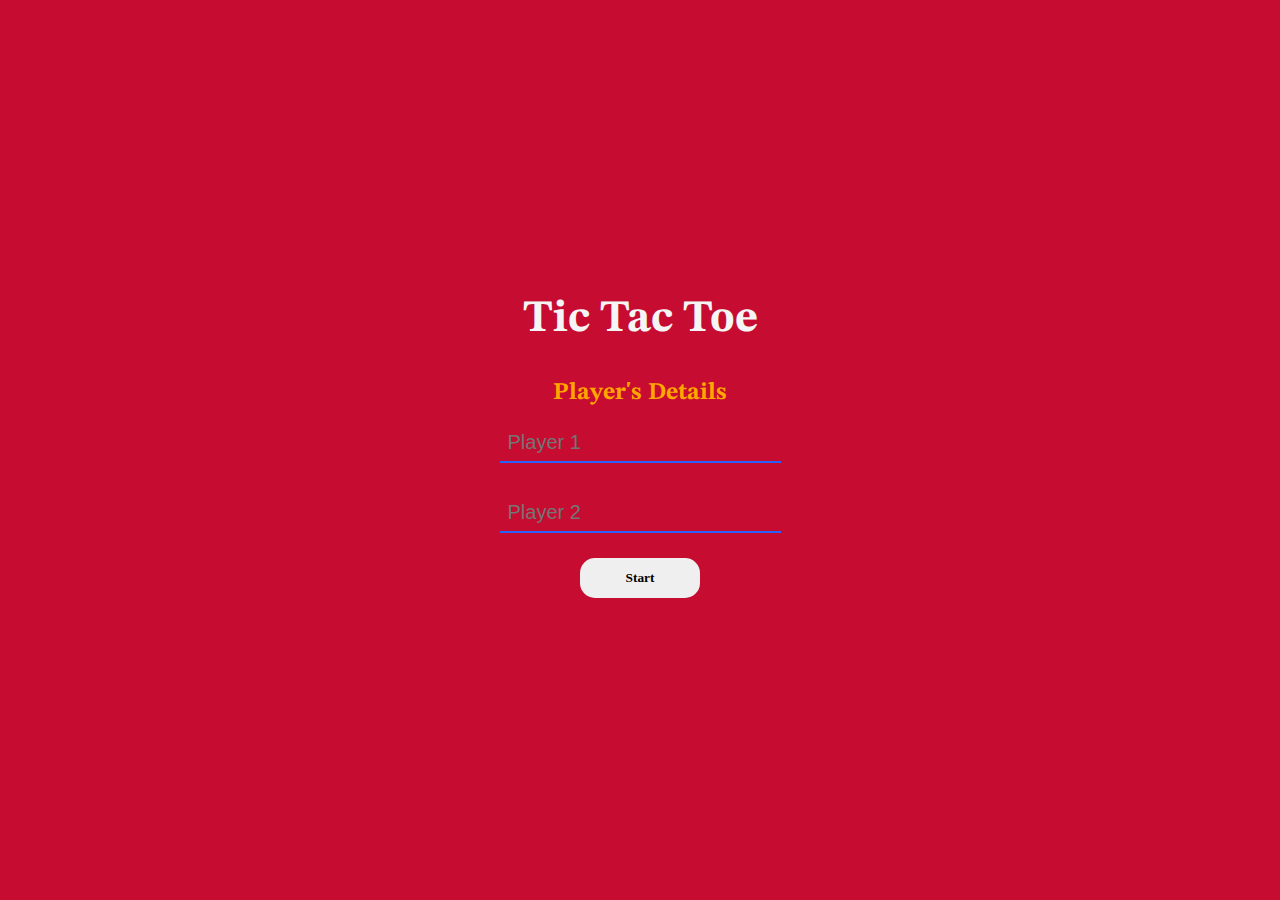
<file: index.html>
<!DOCTYPE html>
<html lang="en">

<head>
    <meta charset="UTF-8">
    <meta http-equiv="X-UA-Compatible" content="IE=edge">
    <meta name="viewport" content="width=device-width, initial-scale=1.0">
    <title>Document</title>
    <link rel="stylesheet" href="style.css">
    <!-- Fonts -->
    <link rel="preconnect" href="https://fonts.googleapis.com">
    <link rel="preconnect" href="https://fonts.gstatic.com" crossorigin>
    <link href="https://fonts.googleapis.com/css2?family=STIX+Two+Text&display=swap" rel="stylesheet">
</head>

<body>

    <section class="main">
        <section class="main-hd">
            <h2>Tic Tac Toe</h2>
        </section>

        <section>

            <div id="form" class="user-form">
                <h3>Player's Details</h3>
                <input type="text" placeholder="Player 1  " id="player1">
                <p></p>
                <input type="text" placeholder="Player 2 " id="player2">
                <button onclick="start()">Start</button>
            </div>

            <section class="gameBox hide">
                <div class="userBtn">
                    <button id="xUserBtn">Player 1 <p></p> X users</button>
                    <button id="oUserBtn">Player 2 <p></p> O users</button>
                </div>

                <div class="allBoxes">
                    <table>
                        <tr>
                            <td class="one "></td>
                            <td class="two "></td>
                            <td class="three "></td>
                        </tr>
                        <tr>
                            <td class="four "></td>
                            <td class="five "></td>
                            <td class="six "></td>
                        </tr>
                        <tr>
                            <td class="seven "></td>
                            <td class="eight "></td>
                            <td class="nine "></td>
                        </tr>
                    </table>
                </div>
            </section>

        </section>

        <section>
            <div class="resultBox hide">
                <div id="winnerName" class="winnerName">
                    <h2 id="winnerSymbol"></h2>
                </div>

                <div id="win" class="win">
                    <h3 id="winHeading">is the Winner..</h3>
                </div>

                <div class="restartBtn">
                    <button onclick="window.location.reload()">Restart</button>
                </div>
            </div>
        </section>
    </section>

</body>
<script src="app.js"></script>

</html>
</file>
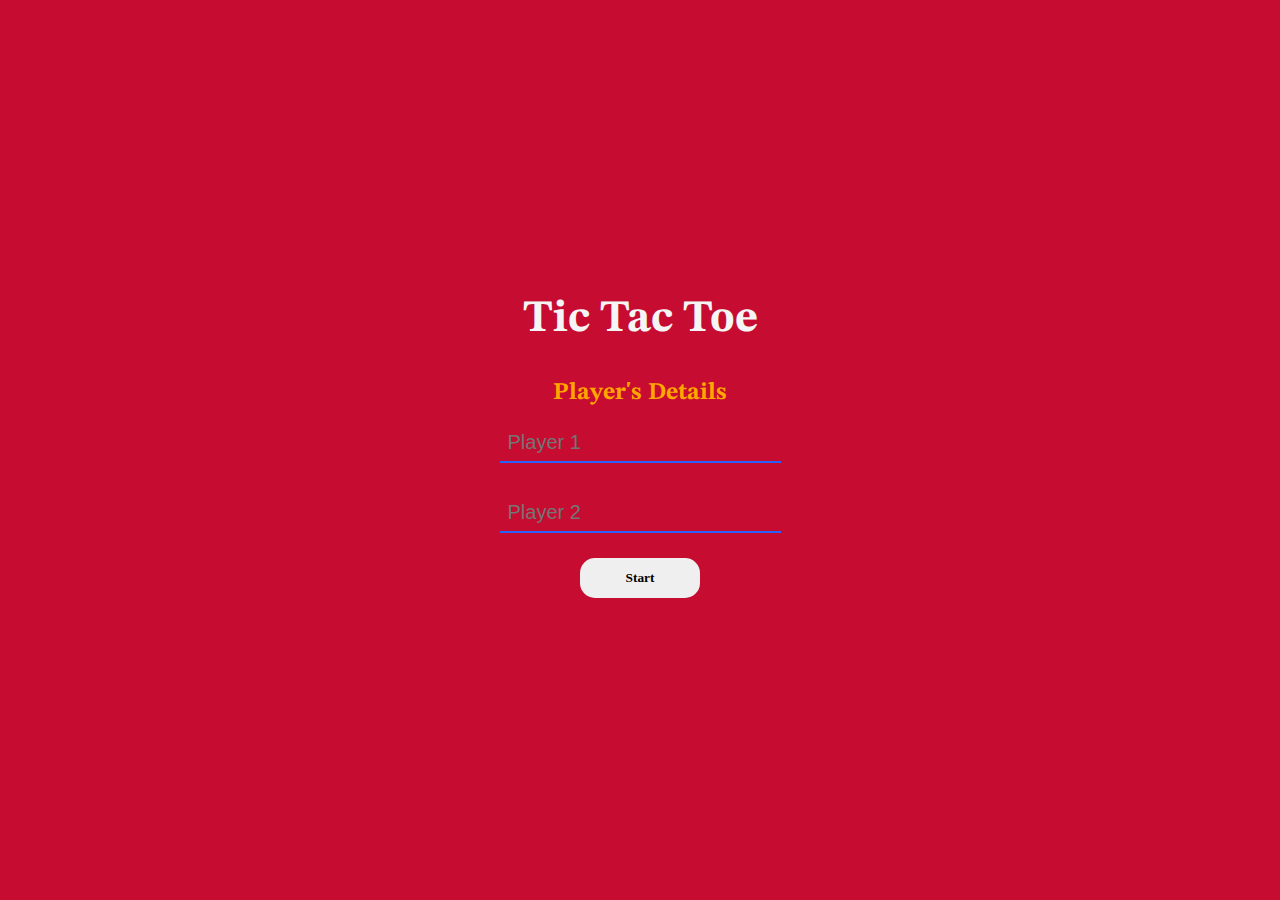
<file: index2.html>
<!DOCTYPE html>
<html lang="en">

<head>
    <meta charset="UTF-8">
    <meta http-equiv="X-UA-Compatible" content="IE=edge">
    <meta name="viewport" content="width=device-width, initial-scale=1.0">
    <title>Document</title>
    <link rel="stylesheet" href="style2.css">
    <!-- Fonts -->
    <link rel="preconnect" href="https://fonts.googleapis.com">
    <link rel="preconnect" href="https://fonts.gstatic.com" crossorigin>
    <link href="https://fonts.googleapis.com/css2?family=STIX+Two+Text&display=swap" rel="stylesheet">
</head>

<body>
    <section class="main">


        <section class="main-hd">
            <h2>Tic Tac Toe</h2>
        </section>



        <section>

            <!-- //////FORM START //// -->
            <div id="form" class="user-form">
            
                    <h3>Player's Details</h3>

                    <input type="text" placeholder="Player 1  " id="player1">
                    <p></p>
                    <input type="text" placeholder="Player 2 " id="player2">
                    <button onclick="start()">Start</button>
                

            </div>

            <section class="gameBox hide">

                <div class="userBtn">
                    <button id="xUserBtn">Player 1 <p></p> X users</button>
                    <button id="OUserBtn">Player 2 <p></p> O users</button>
                </div>

                <div class="allBoxes">
                    <table>
                        <tr>
                            <td class="one "></td>
                            <td class="two "></td>
                            <td class="three "></td>
                        </tr>
                        <tr>
                            <td class="four "></td>
                            <td class="five "></td>
                            <td class="six "></td>
                        </tr>
                        <tr>
                            <td class="seven "></td>
                            <td class="eight "></td>
                            <td class="nine "></td>
                        </tr>
                    </table>
                </div>

            </section>

        </section>


            <section class="resultBox hide">

                <div id="winName">
                    <h2 id="winChange"></h2>
                </div>

                <div id="winning">
                    <h3 id="winningHeading">WINS!</h3> 
                </div>

                <div class="resultBtn">
                    <button onclick="window.location.reload()">Restart</button>
                </div>
            </section>


    </section>
</body>
<script src="app2.js"></script>

</html>
</file>
<file: style.css>
*{
    margin: 0;
    padding: 0;
    box-sizing: border-box;
}
html{
    height: 100vh;

}
.main{
    display: flex ;
    flex-direction: column;
    justify-content: center;
    align-items: center;
    background-color: #C60C30;
    padding: 0 15px;
    height: 100vh;
 
}

.main-hd{
    margin-bottom: 20px;
}
.main-hd h2{
    font-size: 45px ;
    font-family: 'STIX Two Text', serif;
    color: whitesmoke;
}

.hide{
    display: none !important;
}

.allBoxes{
    width: 100%;
}
table {
    max-width: 350px;
    margin: auto;
}
td {
    width: 120px;
    height: 100px;
    text-align: center;
    font-family: cursive;
    font-size: 35px;
}
.one,.three{
    border-bottom: none !important;
}
.one,.three , .four , .six{
    border: 2px solid lightgray;
}
.two, .five,.eight{
    border-top: 2px solid lightgray;
    border-bottom: 2px solid lightgray;
}
.eight{
    border-top: none !important;
}
.two{
    border-bottom: none !important;
}
.seven , .nine{
    border: 2px solid lightgray;
    border-top: none !important;
}
.tdDisable{
    pointer-events: none !important;
}
.user-form{
    width: 100%;
    display: flex;
    flex-direction: column;
    justify-content: center;
    align-items: center;
    padding: 10px 5px;
}
.user-form h3{
    font-family: 'STIX Two Text', serif;
    font-size: 24px;
    color: rgb(255, 166, 0) !important;
}
.user-form input{
    width: 100%;
    height: 40px;
    outline: none;
    background: transparent;
    color: white;
    font-size: 20px;
    padding: 8px;
    border: none;
    border-bottom: 2px solid rgb(39, 97, 255);
    margin: 15px 0;
}
.resultBox{
    background-color: #ee1f48;
    border: 5px  double white;
    width: 350px;
    border-radius: 30px;
    text-align: center;
    padding: 10px;
}
.winnerName{
    margin: 15px 0;
    font-size: 45px;
    font-family: cursive;
    color: rgb(123, 187, 26);
}

.win{
        font-family: cursive;
        font-size: 35px;
        color: white;
        margin: 15px 0;
    }
    

    /* BUTTONS */

    .userBtn{
    width: 100%;
    display: flex;
    justify-content: center;
    align-items: center;
    margin-bottom: 20px;
}
    
.userBtn button{
    margin: 15px 10px;
    width: 140px;
    height: auto;
    outline: none;
    color: white;
    font-family: cursive;
    padding: 8px;
    border-radius: 25px;
    border: 2px solid white;
    font-weight: bold;
    color: black;
    overflow: hidden;
}

.userBtn button:disabled{
    background-color: gray;
}
.user-form button{
    display: block;
    margin-top: 10px;
    width: 120px;
    height: 40px;
    outline: none;
    font-family: cursive;
    padding: 5px;
    border-radius: 15px;
    border: none;
    font-weight: bold;
    color: black;
    cursor: pointer;
    align-items: center !important;
}
.user-form button:hover{
        background-color: rgb(255, 166, 0);
    }
.restartBtn button{
    margin: 15px 10px;
    width: 140px;
    outline: none;
    cursor: pointer;
    background-color:rgb(255, 166, 0);
    font-family: cursive;
    padding: 5px;
    border-radius: 15px;
    font-weight: bold;
    height: 40px;
    overflow: hidden;
    color: white;
    border: none;
}
</file>
<file: style2.css>
*{
    margin: 0;
    padding: 0;
    box-sizing: border-box;
}
html{
    height: 100vh;

}
/* ///MAIN BOX START/// */
.main{
    display: flex ;
    flex-direction: column;
    justify-content: center;
    align-items: center;
    background-color: #C60C30;
    padding: 0 15px;
    height: 100vh;
 
}
/* ///MAIN BOX END/// */


/* ////game heading start///// */
.main-hd{
    margin-bottom: 20px;
}
.main-hd h2{
    font-size: 45px ;
    font-family: 'STIX Two Text', serif;
    color: whitesmoke;
}
/* ////game heading end///// */


/* /////TOSS STYLING START/// */
.tossBox h2{
        background-image:linear-gradient(to right , #C9D6FF ,#E2E2E2);
        padding: 10px;
        border-radius: 5px;
        color: black;
        font-family: 'Gill Sans', 'Gill Sans MT', Calibri, 'Trebuchet MS', sans-serif;
        text-transform: capitalize;
    }
/* /////TOSS STYLING END/// */


.hide{
    display: none !important;
}





/* /////MAIN TIC TAC TAE GAME STYLING START///////// */
.userBtn{
    width: 100%;
    /* border: 2px solid gold; */
    display: flex;
    justify-content: center;
    align-items: center;
    margin-bottom: 20px;
    /* background-image: linear-gradient(to right , #f05053 , #e1eec3); */
}
.userBtn button{
    margin: 15px 10px;
    width: 140px;
    height: auto;
    outline: none;
    /* background-color: blue; */
    color: white;
    font-family: cursive;
    padding: 8px;
    border-radius: 25px;
    border: 2px solid white;
    font-weight: bold;
    color: black;
    overflow: hidden;
}
.userBtn button:disabled{
    background-color: gray;
}
.allBoxes{
    width: 100%;
    /* border: 2px solid lime; */
}
table {
    max-width: 350px;
    margin: auto;
}

/* /////SET BORDER IN TIC APP//// */
td {
    width: 120px;
    height: 100px;
    text-align: center;
    font-family: cursive;
    font-size: 35px;
    
    
}
.one,.three{
    border-bottom: none !important;
}
.one,.three , .four , .six{
    border: 2px solid lightgray;
}
.two, .five,.eight{
    border-top: 2px solid lightgray;
    border-bottom: 2px solid lightgray;
}
.eight{
    border-top: none !important;
}
.two{
    border-bottom: none !important;
}
.seven , .nine{
    border: 2px solid lightgray;
    border-top: none !important;
}


.tdDisable{
    pointer-events: none !important;
}
/* /////MAIN TIC TAC TAE GAME STYLING END///////// */

.user-form{
    width: 100%;
    display: flex;
    flex-direction: column;
    justify-content: center;
    align-items: center;
    padding: 10px 5px;
}
.user-form h3{
    font-family: 'STIX Two Text', serif;
    font-size: 24px;
    color: rgb(255, 166, 0);
}
.user-form input{
    width: 100%;
    height: 40px;
    outline: none;
    /* font-family: cursive; */
    background: transparent;
    color: white;
    font-size: 20px;
    padding: 8px;
    border: none;
    border-bottom: 2px solid rgb(39, 97, 255);
    margin: 15px 0;
    }
.user-form button{
    display: block;
    margin-top: 10px;
    width: 120px;
    height: 40px;
    outline: none;
    font-family: cursive;
    padding: 5px;
    border-radius: 15px;
    border: none;
    font-weight: bold;
    color: black;
    cursor: pointer;
    align-items: center !important;
}
.user-form button:hover{
    background-color: rgb(255, 166, 0);
}



    /* ///////RESULT BOX STYLING START///// */
.resultBox{
    border: 2px  dashed rgb(255, 166, 0);
    width: 350px;
    text-align: center;
    padding: 10px;
}
#winName{
    /* border:1px solid black; */
    margin: 15px 0;
    font-size: 45px;
    font-family: cursive;
    color: rgb(39, 97, 255);
}

#winning{
    /* color: ; */
    font-family: cursive;
    font-size: 35px;
    color: wheat;
    margin: 15px 0;
}

.resultBtn button{
    margin: 15px 10px;
    width: 140px;
    outline: none;
    cursor: pointer;
    background-color: #fff;
    font-family: cursive;
    padding: 5px;
    border-radius: 15px;
    font-weight: bold;
    height: 40px;
    color: black;
    overflow: hidden;
    border: none;
}
.resultBtn button:hover{
    background-color: rgb(255, 166, 0);
    color: white;
}
</file>
